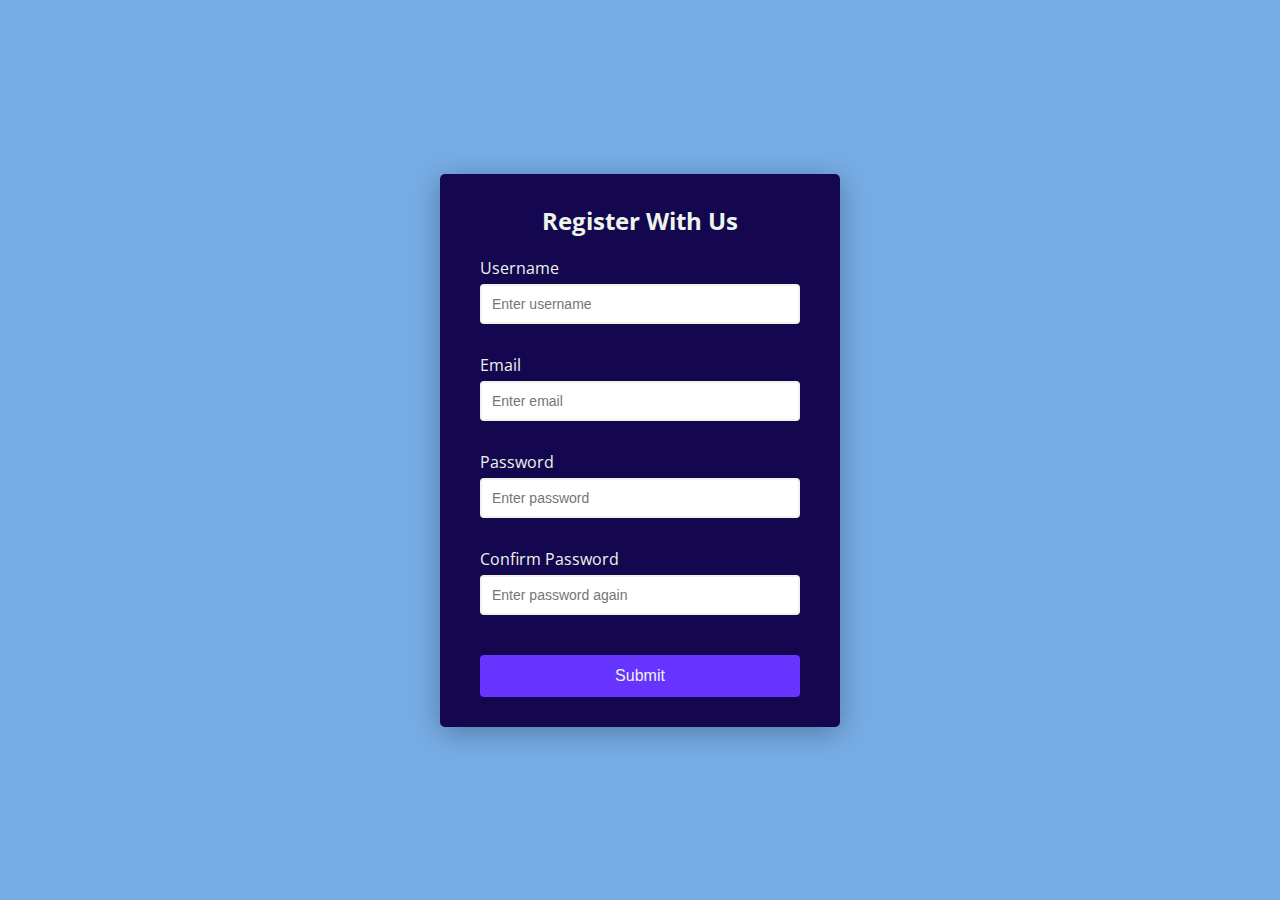
<file: index.html>
<!DOCTYPE html>
<html lang="en">

<head>
  <meta charset="UTF-8">
  <meta name="viewport" content="width=device-width, initial-scale=1.0">
  <meta http-equiv="X-UA-Compatible" content="ie=edge">
  <link rel="stylesheet" href="style.css">
  <title>Form Validator</title>
</head>

<body>
  <div class="container">
    <form id="form" class="form">
      <h2>Register With Us</h2>
      <div class="form-control">
        <label for="username">Username</label>
        <input type="text" id="username" placeholder="Enter username">
        <small>Error message</small>
      </div>
      <div class="form-control">
        <label for="email">Email</label>
        <input type="text" id="email" placeholder="Enter email">
        <small>Error message</small>
      </div>
      <div class="form-control">
        <label for="password">Password</label>
        <input type="password" id="password" placeholder="Enter password">
        <small>Error message</small>
      </div>
      <div class="form-control">
        <label for="password2">Confirm Password</label>
        <input type="password" id="password2" placeholder="Enter password again">
        <small>Error message</small>
      </div>
      <button type="submit">Submit</button>
    </form>
  </div>



  <script src="script.js"></script>
</body>

</html>
</file>
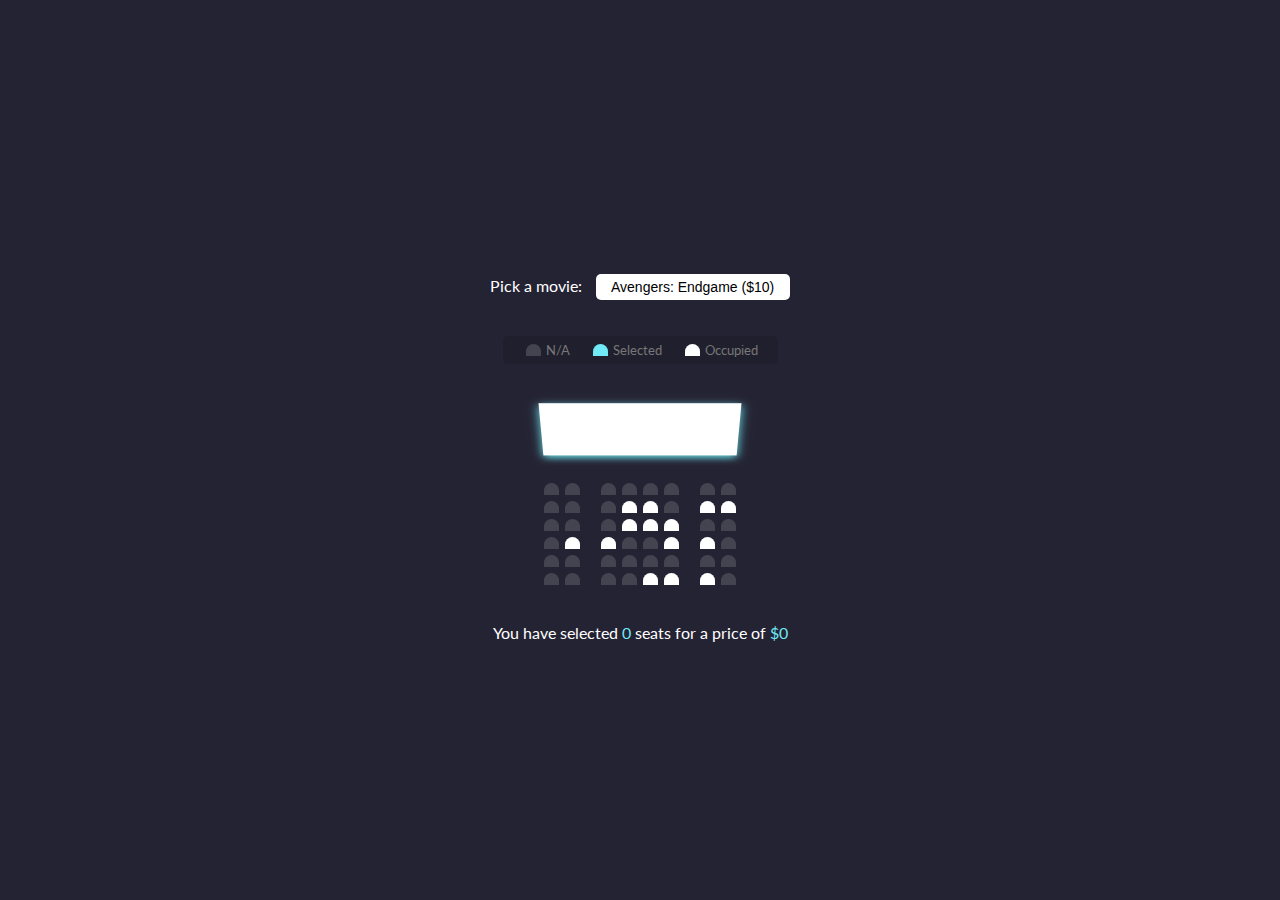
<file: movieSeatBooking/index.html>
<!DOCTYPE html>
<html lang="en">

<head>
  <meta charset="UTF-8">
  <meta name="viewport" content="width=device-width, initial-scale=1.0">
  <link rel="stylesheet" href="style.css">
  <title>Movie Seat Booking</title>
</head>

<body>
  <div class="movie-container">
    <label>Pick a movie: </label>
    <select id="movie">
      <option value="10">Avengers: Endgame ($10)</option>
      <option value="12">Joker ($12)</option>
      <option value="8">Toy Story ($8)</option>
      <option value="9">Lion King ($9)</option>
    </select>
  </div>

  <ul class="showcase">
    <li>
      <div class="seat"></div>
      <small>N/A</small>
    </li>
    <li>
      <div class="seat selected"></div>
      <small>Selected</small>
    </li>
    <li>
      <div class="seat occupied"></div>
      <small>Occupied</small>
    </li>
  </ul>

  <div class="container">
    <div class="screen"></div>

    <div class="row">
      <div class="seat"></div>
      <div class="seat"></div>
      <div class="seat"></div>
      <div class="seat"></div>
      <div class="seat"></div>
      <div class="seat"></div>
      <div class="seat"></div>
      <div class="seat"></div>
    </div>
    <div class="row">
      <div class="seat"></div>
      <div class="seat"></div>
      <div class="seat"></div>
      <div class="seat occupied"></div>
      <div class="seat occupied"></div>
      <div class="seat"></div>
      <div class="seat occupied"></div>
      <div class="seat occupied"></div>
    </div>
    <div class="row">
      <div class="seat"></div>
      <div class="seat"></div>
      <div class="seat"></div>
      <div class="seat occupied"></div>
      <div class="seat occupied"></div>
      <div class="seat occupied"></div>
      <div class="seat"></div>
      <div class="seat"></div>
    </div>
    <div class="row">
      <div class="seat"></div>
      <div class="seat occupied"></div>
      <div class="seat occupied"></div>
      <div class="seat"></div>
      <div class="seat"></div>
      <div class="seat occupied"></div>
      <div class="seat occupied"></div>
      <div class="seat"></div>
    </div>
    <div class="row">
      <div class="seat"></div>
      <div class="seat"></div>
      <div class="seat"></div>
      <div class="seat"></div>
      <div class="seat"></div>
      <div class="seat"></div>
      <div class="seat"></div>
      <div class="seat"></div>
    </div>
    <div class="row">
      <div class="seat"></div>
      <div class="seat"></div>
      <div class="seat"></div>
      <div class="seat"></div>
      <div class="seat occupied"></div>
      <div class="seat occupied"></div>
      <div class="seat occupied"></div>
      <div class="seat"></div>
    </div>
  </div>

  <p class="text">You have selected <span id="count">0</span> seats for a price of <span>$</span><span
      id="total">0</span></p>

  <script src="script.js"></script>
</body>

</html>
</file>
<file: style.css>
@import url('https://fonts.googleapis.com/css?family=Open+Sans&display=swap');


:root{
  --primary-color:#77ADE6;
  --secondary-color: #140750;
  --font-color:#f7efea;
  --font-color:#edf4ea;
  --success-color:#2ecc71;
  --error-color:#e74c3c;
}

*{
  box-sizing: border-box;
}

body{
  background-color: var(--primary-color);
  font-family: 'Open Sans', sans-serif;
  display: flex;
  align-items: center;
  justify-content: center;
  min-height: 100vh;
  margin: 0;
}

.container {
  background-color: var(--secondary-color);
  border-radius: 5px;
  box-shadow: 0 5px 30px rgb(0, 0, 0, 0.3);
  width: 400px;
}

h2 {
  color: var(--font-color);
  text-align: center;
  margin: 0 0 20px;
}

.form {
  padding: 30px 40px;
}

.form-control {
  margin-bottom: 10px;
  padding-bottom: 20px;
  position: relative;
}

.form-control label{
  color: var(--font-color);
  display: block;
  margin-bottom: 5px;
}

.form-control input {
  border: 2px solid var(--font-color);
  border-radius: 4px;
  display: block;
  width: 100%;
  padding: 10px;
  font-size: 14px;
}

.form-control input:focus {
  outline: 0;
  border-color: #777;
}

.form-control.success input{
  border-color: var(--success-color);
}

.form-control.error input{
  border-color: var(--error-color);
}

.form-control small{
  color: var(--error-color);
  position: absolute;
  bottom: 0;
  left: 0;
  visibility: hidden;
}

.form-control.error small{
  visibility: visible;
}

.form button {
  cursor: pointer;
  background-color: #6633FF;
  border: 2px solid #6633FF;
  border-radius: 4px;
  color: var(--font-color);
  display: block;
  font-size: 16px;
  padding: 10px;
  margin-top: 20px;
  width: 100%;
}
</file>
<file: movieSeatBooking/style.css>
@import url('https://fonts.googleapis.com/css?family=Lato&display=swap');


* {
  box-sizing: border-box;
}

body {
  background-color: #242333;
  color: #fff;
  display: flex;
  flex-direction: column;
  align-items: center;
  justify-content: center;
  height: 100vh;
  font-family: 'Lato', sans-serif;
  margin: 0;
}

.movie-container {
  margin: 20px 0;
}

.movie-container select {
  background-color: #fff;
  border: 0;
  border-radius: 5px;
  font-size: 14px;
  margin-left: 10px;
  padding: 5px 15px 5px 15px;
  -moz-appearance: none;
  -webkit-appearance: none;
  appearance: none;
}

.container {
  perspective: 1000px;
  margin-bottom: 30px;
}

.seat {
  background-color: #444451;
  height: 12px;
  width: 15px;
  margin: 3px;
  border-top-left-radius: 10px;
  border-top-right-radius: 10px;
}

.seat.selected {
  background-color: #6feaf6;
}

.seat.occupied {
  background-color: #fff;
}

.seat:nth-of-type(2) {
  margin-right: 18px;
}

.seat:nth-last-of-type(2) {
  margin-left: 18px;
}

.seat:not(.occupied):hover {
  cursor: pointer;
  transform: scale(1.2);
}

.showcase .seat:not(.occupied):hover {
  cursor: default;
  transform: scale(1);
}

.showcase {
  background-color: rgba(0, 0, 0, 0.1);
  padding: 5px 10px;
  border-radius: 5px;
  color: #777;
  list-style-type: none;
  display: flex;
  justify-content: space-between;
}

.showcase li {
  display: flex;
  align-items: center;
  justify-content: center;
  margin: 0 10px;
}

.showcase li small {
  margin-left: 2px;
}

.row {
  display: flex;
}

.screen {
  background-color: #fff;
  height: 70px;
  width: 100%;
  margin: 15px 0;
  transform: rotateX(-45deg);
  box-shadow: 0 3px 10px rgb(112, 235, 246, 1);
}

p.text {
  margin: 5px 0;
}

p.text span {
  color: #6feaf6;
}
</file>
